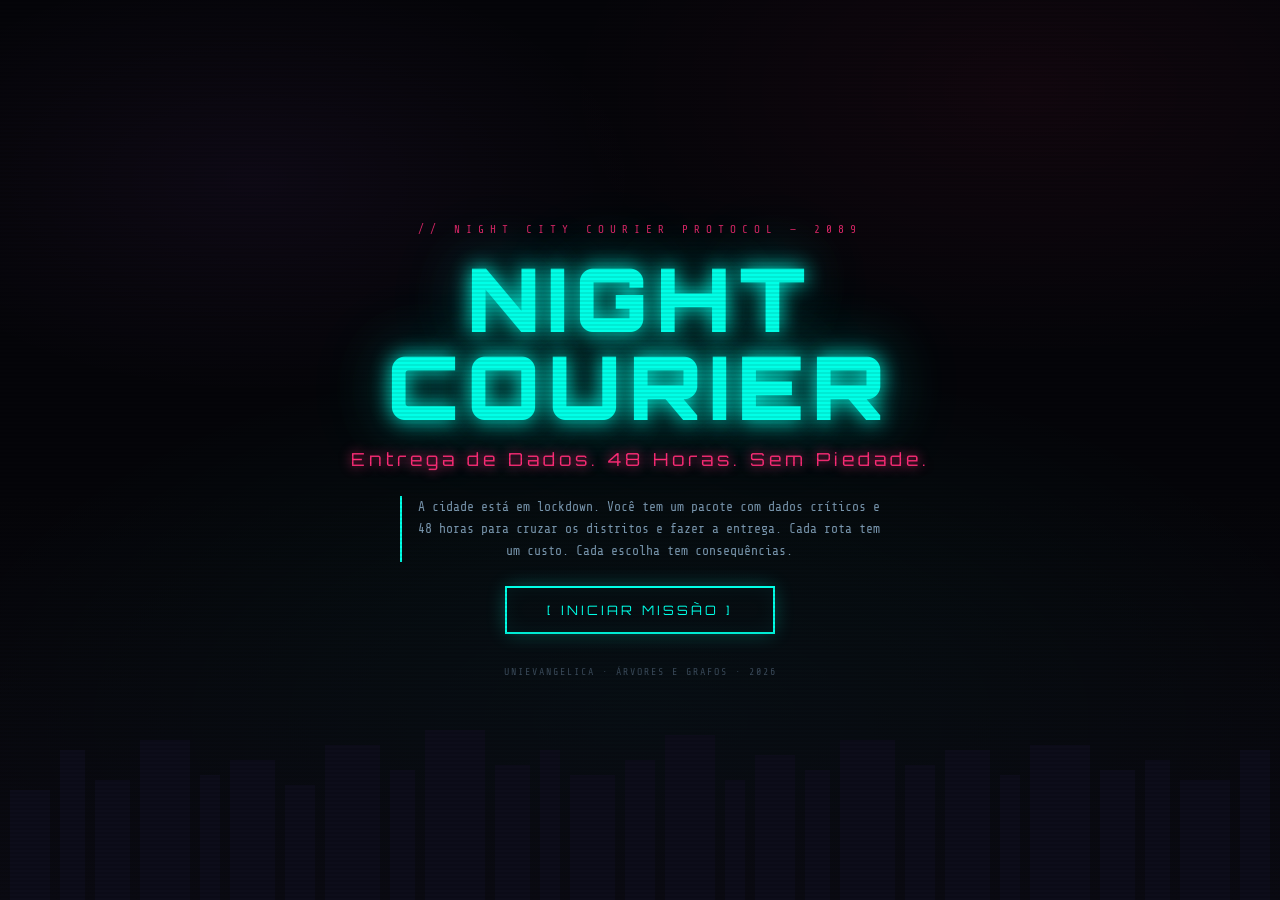
<file: index.html>
<!DOCTYPE html>
<html lang="pt-BR">

<head>
  <meta charset="UTF-8" />
  <meta name="viewport" content="width=device-width, initial-scale=1.0" />
  <title>NIGHT_COURIER — Árvores e Grafos</title>
  <meta name="description"
    content="Jogo cyberpunk educacional demonstrando algoritmos de grafos (Dijkstra) e árvores de decisão. Projeto UniEVANGÉLICA." />
  <link rel="stylesheet" href="style.css" />
</head>

<body>

  <!-- ══════════════════════════════════════════════════════
     SCREEN 1 — TITLE
══════════════════════════════════════════════════════ -->
  <section id="screen-title" class="screen">
    <div class="title-bg"></div>
    <div class="city-silhouette"></div>
    <div class="title-content">
      <p class="title-eyebrow">// Night City Courier Protocol — 2089</p>
      <h1 class="title-logo">NIGHT<br>COURIER</h1>
      <p class="title-sub">Entrega de Dados. 48 Horas. Sem Piedade.</p>
      <p class="title-lore">
        A cidade está em lockdown. Você tem um pacote com dados críticos
        e 48 horas para cruzar os distritos e fazer a entrega. Cada rota tem um custo.
        Cada escolha tem consequências.
      </p>
      <button id="btn-start" class="btn-primary">[ INICIAR MISSÃO ]</button>
      <p class="title-meta">UNIEVANGELICA · ÁRVORES E GRAFOS · 2026</p>
    </div>
  </section>

  <!-- ══════════════════════════════════════════════════════
     SCREEN 2 — BRIEFING
══════════════════════════════════════════════════════ -->
  <section id="screen-briefing" class="screen">
    <div class="title-bg"></div>
    <div class="briefing-terminal">
      <div class="terminal-bar">
        <div class="terminal-dots"><span></span><span></span><span></span></div>
        <div class="terminal-title">NIGHT_COURIER.EXE // BRIEFING DA MISSÃO</div>
      </div>
      <div class="terminal-body">
        <div class="terminal-line">
          <span class="prompt">COURIER_ID</span>
          <span class="val">NC-7734 // VOCÊ</span>
        </div>
        <div class="terminal-line">
          <span class="prompt">STATUS</span>
          <span class="val">ATIVO // FORA DO GRID</span>
        </div>
        <div class="terminal-line">
          <span class="prompt">ORIGEM</span>
          <span class="val">NEXUS CORE</span>
        </div>
        <div class="terminal-line">
          <span class="prompt">DESTINO</span>
          <span class="val">BLACKOUT ZONE</span>
        </div>
        <div class="terminal-line">
          <span class="prompt">PRAZO</span>
          <span class="val">48 HORAS // DECRESCENTE</span>
        </div>
        <div class="terminal-line">
          <span class="prompt">CRÉDITOS</span>
          <span class="val">₵2,000 // SALDO INICIAL</span>
        </div>
        <div class="terminal-line">
          <span class="prompt">CARGA</span>
          <span class="val">IMPLANTE NEURAL — DADOS CRÍTICOS</span>
        </div>
        <div class="terminal-line">
          <span class="prompt">ALERTA</span>
          <span class="val" style="color:#ff2d78">LOCKDOWN ATIVO — PATRULHAS CORP EM TODOS OS DISTRITOS</span>
        </div>
        <div class="briefing-message">
          Você navega o mapa clicando em distritos adjacentes ao seu. Cada distrito
          contém um evento com árvore de decisão — suas escolhas afetam tempo,
          créditos e saúde. Use o botão <strong style="color:#00ffe7">ROTA ÓTIMA</strong>
          para calcular o menor caminho via algoritmo de Dijkstra.
          Chegue a BLACKOUT ZONE dentro do prazo para completar a entrega.
        </div>
        <div class="briefing-actions">
          <button id="btn-briefing-start" class="btn-primary">[ ACEITAR MISSÃO ]</button>
        </div>
      </div>
    </div>
  </section>

  <!-- ══════════════════════════════════════════════════════
     SCREEN 3 — MAP (main game)
══════════════════════════════════════════════════════ -->
  <section id="screen-map" class="screen">

    <!-- HUD -->
    <div class="hud">
      <div class="hud-block">
        <div class="hud-label">Localização</div>
        <div class="hud-value" id="hud-district">—</div>
      </div>
      <div class="hud-block">
        <div class="hud-label">Destino</div>
        <div class="hud-value" id="hud-target">—</div>
      </div>
      <div class="hud-block">
        <div class="hud-label">Tempo</div>
        <div class="hud-value" id="hud-time">48h</div>
      </div>
      <div class="hud-block">
        <div class="hud-label">Créditos</div>
        <div class="hud-value" id="hud-credits">₵2,000</div>
      </div>
      <div class="hud-health-container">
        <div class="hud-label">Saúde &nbsp;<span id="hud-health-val">100%</span></div>
        <div class="hud-health-track">
          <div id="hud-health-bar" style="width:100%;background:#00ffe7;"></div>
        </div>
      </div>
      <div class="hud-actions">
        <button id="btn-optimal" class="hud-btn">⚡ ROTA ÓTIMA</button>
        <button id="btn-algo" class="hud-btn">[ PAINEL ]</button>
      </div>
    </div>

    <!-- City Map (SVG rendered by map.js) -->
    <div class="map-area">
      <svg id="city-map"></svg>

      <!-- Map legend -->
      <div class="map-legend">
        <div class="legend-row">
          <div class="legend-dot" style="background:#00ffe7;box-shadow:0 0 6px #00ffe7"></div>
          <span>Posição atual</span>
        </div>
        <div class="legend-row">
          <div class="legend-dot" style="border:2px solid #ff2d78;background:transparent"></div>
          <span>Destino</span>
        </div>
        <div class="legend-row">
          <div class="legend-line" style="background:#fff;opacity:.6"></div>
          <span>Rotas acessíveis</span>
        </div>
        <div class="legend-row">
          <div class="legend-line" style="background:#00ffe7"></div>
          <span>Caminho ótimo (Dijkstra)</span>
        </div>
        <div class="legend-row">
          <div class="legend-line" style="background:#441122;opacity:.6"></div>
          <span>Rota bloqueada</span>
        </div>
      </div>

      <!-- Event card panel (slides in from right) -->
      <div id="event-panel">
        <div class="event-header">
          <div class="event-flavor" id="event-flavor">[ EVENTO ]</div>
        </div>
        <div class="event-body">
          <p id="event-text"></p>
          <div id="event-choices"></div>
        </div>
      </div>

      <!-- Optimal path banner -->
      <div id="path-banner"></div>
    </div>

  </section>

  <!-- ══════════════════════════════════════════════════════
     SCREEN — EXPLORATION (populated dynamically by exploration.js)
══════════════════════════════════════════════════════ -->
  <section id="screen-exploration"></section>

  <!-- ══════════════════════════════════════════════════════
     ALGORITHM PANEL (overlay)
══════════════════════════════════════════════════════ -->
  <div id="algo-panel">
    <div class="algo-inner">
      <div class="algo-header">
        <div class="algo-title">// PAINEL DE ALGORITMOS — ESTRUTURAS DE DADOS</div>
        <button id="btn-algo-close">[ FECHAR ]</button>
      </div>
      <div class="algo-intro">
        Este painel mostra as estruturas de dados em ação. O mapa da cidade é um
        <strong>Grafo ponderado não-dirigido</strong>. A navegação entre distritos usa o algoritmo de
        <strong>Dijkstra</strong> para encontrar o menor caminho. Cada evento de distrito é um nó raiz de
        uma <strong>Árvore de Decisão</strong> — suas respostas percorrem a árvore até uma folha (outcome).
      </div>
      <div class="algo-cols">
        <div class="algo-col">
          <div class="algo-col-title">GRAFO — LISTA DE ADJACÊNCIA</div>
          <pre class="algo-code" id="algo-adjacency">// Clique em ROTA ÓTIMA para carregar</pre>
        </div>
        <div class="algo-col">
          <div class="algo-col-title">DIJKSTRA — MENOR CAMINHO</div>
          <pre class="algo-code" id="algo-dijkstra">// Execute ROTA ÓTIMA no mapa</pre>
        </div>
        <div class="algo-col">
          <div class="algo-col-title">ÁRVORE DE DECISÃO — PERCURSO</div>
          <pre class="algo-code" id="algo-tree">// Chegue a um distrito para ver a árvore em ação</pre>
        </div>
      </div>
    </div>
  </div>

  <!-- ══════════════════════════════════════════════════════
     SCREEN 4 — END
══════════════════════════════════════════════════════ -->
  <section id="screen-end" class="screen end-win">
    <div class="title-bg"></div>
    <div class="end-content">
      <h1 id="end-title">ENTREGA COMPLETA</h1>
      <p id="end-subtitle">Os dados chegaram ao destino. Night City respira.</p>
      <div class="end-stats" id="end-stats"></div>
      <div class="end-actions">
        <button id="btn-restart" class="btn-primary">[ NOVA MISSÃO ]</button>
      </div>
    </div>
  </section>

  <!-- ══════════════════════════════════════════════════════
     TOAST
══════════════════════════════════════════════════════ -->
  <div id="toast" class="toast toast-info"></div>

  <script type="module" src="js/main.js"></script>
</body>

</html>
</file>
<file: style.css>
/* ============================================================
   style.css – NIGHT_COURIER Cyberpunk Visual Theme
   Árvores e Grafos – UniEVANGÉLICA
============================================================ */
@import url('https://fonts.googleapis.com/css2?family=Orbitron:wght@400;700;900&family=Share+Tech+Mono&display=swap');

/* ── Reset / Base ─────────────────────────────────────────── */
*,
*::before,
*::after {
  box-sizing: border-box;
  margin: 0;
  padding: 0;
}

:root {
  --cyan: #00ffe7;
  --magenta: #ff2d78;
  --amber: #f5c518;
  --purple: #bf5fff;
  --green: #39ff14;
  --bg: #050509;
  --bg2: #0a0a12;
  --bg3: #10101e;
  --panel: rgba(10, 14, 30, 0.92);
  --border: rgba(0, 255, 231, 0.18);
  --text: #c8d8e8;
}

html,
body {
  height: 100%;
  width: 100%;
  overflow: hidden;
  background: var(--bg);
  color: var(--text);
  font-family: 'Share Tech Mono', monospace;
  font-size: 14px;
}

/* ── Scanlines Overlay ────────────────────────────────────── */
body::after {
  content: '';
  position: fixed;
  inset: 0;
  background: repeating-linear-gradient(0deg,
      transparent,
      transparent 2px,
      rgba(0, 0, 0, 0.08) 2px,
      rgba(0, 0, 0, 0.08) 4px);
  pointer-events: none;
  z-index: 9999;
}

/* ── Screens ─────────────────────────────────────────────── */
.screen {
  display: none;
  position: absolute;
  inset: 0;
  overflow: hidden;
}

.screen.active {
  display: flex;
}

.screen.fade-in {
  animation: fadeIn 0.4s ease both;
}

svg {
  transition: opacity 0.5s ease-in-out;
}

svg.fade-out {
  opacity: 0.2;
}

/* ═══════════════════════════════════════════════════════════
   TITLE SCREEN
═══════════════════════════════════════════════════════════ */
#screen-title {
  flex-direction: column;
  align-items: center;
  justify-content: center;
  background: var(--bg);
}

.title-bg {
  position: absolute;
  inset: 0;
  background:
    radial-gradient(ellipse 80% 60% at 50% 80%, rgba(0, 255, 231, 0.06) 0%, transparent 70%),
    radial-gradient(ellipse 50% 40% at 20% 20%, rgba(191, 95, 255, 0.05) 0%, transparent 60%),
    radial-gradient(ellipse 60% 50% at 80% 10%, rgba(255, 45, 120, 0.05) 0%, transparent 60%);
}

.city-silhouette {
  position: absolute;
  bottom: 0;
  left: 0;
  right: 0;
  height: 45%;
  background: linear-gradient(to top, #0a0a12 0%, transparent 100%);
  overflow: hidden;
}

.city-silhouette::before {
  content: '';
  position: absolute;
  bottom: 0;
  left: 0;
  right: 0;
  height: 180px;
  background: url("data:image/svg+xml,%3Csvg xmlns='http://www.w3.org/2000/svg' viewBox='0 0 1440 180'%3E%3Crect x='20' y='80' width='30' height='100' fill='%230d0d1a'/%3E%3Crect x='60' y='50' width='20' height='130' fill='%230d0d1a'/%3E%3Crect x='90' y='70' width='40' height='110' fill='%230d0d1a'/%3E%3Crect x='140' y='30' width='25' height='150' fill='%230d0d1a'/%3E%3Crect x='175' y='60' width='35' height='120' fill='%230d0d1a'/%3E%3Crect x='220' y='20' width='50' height='160' fill='%230d0d1a'/%3E%3Crect x='280' y='55' width='20' height='125' fill='%230d0d1a'/%3E%3Crect x='310' y='40' width='45' height='140' fill='%230d0d1a'/%3E%3Crect x='365' y='65' width='30' height='115' fill='%230d0d1a'/%3E%3Crect x='405' y='25' width='55' height='155' fill='%230d0d1a'/%3E%3Crect x='470' y='50' width='25' height='130' fill='%230d0d1a'/%3E%3Crect x='505' y='10' width='60' height='170' fill='%230d0d1a'/%3E%3Crect x='575' y='45' width='35' height='135' fill='%230d0d1a'/%3E%3Crect x='620' y='30' width='20' height='150' fill='%230d0d1a'/%3E%3Crect x='650' y='55' width='45' height='125' fill='%230d0d1a'/%3E%3Crect x='705' y='40' width='30' height='140' fill='%230d0d1a'/%3E%3Crect x='745' y='15' width='50' height='165' fill='%230d0d1a'/%3E%3Crect x='805' y='60' width='20' height='120' fill='%230d0d1a'/%3E%3Crect x='835' y='35' width='40' height='145' fill='%230d0d1a'/%3E%3Crect x='885' y='50' width='25' height='130' fill='%230d0d1a'/%3E%3Crect x='920' y='20' width='55' height='160' fill='%230d0d1a'/%3E%3Crect x='985' y='45' width='30' height='135' fill='%230d0d1a'/%3E%3Crect x='1025' y='30' width='45' height='150' fill='%230d0d1a'/%3E%3Crect x='1080' y='55' width='20' height='125' fill='%230d0d1a'/%3E%3Crect x='1110' y='25' width='60' height='155' fill='%230d0d1a'/%3E%3Crect x='1180' y='50' width='35' height='130' fill='%230d0d1a'/%3E%3Crect x='1225' y='40' width='25' height='140' fill='%230d0d1a'/%3E%3Crect x='1260' y='60' width='50' height='120' fill='%230d0d1a'/%3E%3Crect x='1320' y='30' width='30' height='150' fill='%230d0d1a'/%3E%3Crect x='1360' y='50' width='45' height='130' fill='%230d0d1a'/%3E%3Crect x='1415' y='70' width='25' height='110' fill='%230d0d1a'/%3E%3C/svg%3E") bottom/cover no-repeat;
}

.title-content {
  position: relative;
  z-index: 2;
  text-align: center;
  display: flex;
  flex-direction: column;
  align-items: center;
  gap: 18px;
}

.title-eyebrow {
  font-family: 'Share Tech Mono', monospace;
  font-size: 11px;
  letter-spacing: 6px;
  color: var(--magenta);
  text-transform: uppercase;
  opacity: 0.85;
}

.title-logo {
  font-family: 'Orbitron', sans-serif;
  font-size: clamp(48px, 8vw, 88px);
  font-weight: 900;
  letter-spacing: 8px;
  color: var(--cyan);
  text-shadow:
    0 0 20px var(--cyan),
    0 0 60px rgba(0, 255, 231, 0.4),
    0 0 100px rgba(0, 255, 231, 0.2);
  animation: flicker 6s infinite;
  line-height: 1;
}

.title-sub {
  font-family: 'Orbitron', sans-serif;
  font-size: clamp(12px, 2vw, 18px);
  letter-spacing: 4px;
  color: var(--magenta);
  text-shadow: 0 0 12px var(--magenta);
}

.title-lore {
  max-width: 480px;
  font-size: 13px;
  line-height: 1.7;
  color: #7a98b0;
  text-align: center;
  border-left: 2px solid var(--cyan);
  padding-left: 16px;
  margin: 8px 0;
}

.title-meta {
  font-size: 10px;
  color: #3a4a5a;
  letter-spacing: 2px;
  margin-top: 16px;
}

/* ── Buttons ─────────────────────────────────────────────── */
.btn-primary,
.btn-secondary {
  font-family: 'Orbitron', sans-serif;
  font-size: 13px;
  letter-spacing: 3px;
  text-transform: uppercase;
  padding: 14px 40px;
  border: none;
  cursor: pointer;
  position: relative;
  transition: all 0.2s ease;
}

.btn-primary {
  background: transparent;
  color: var(--cyan);
  outline: 2px solid var(--cyan);
  box-shadow: 0 0 20px rgba(0, 255, 231, 0.3), inset 0 0 20px rgba(0, 255, 231, 0.05);
}

.btn-primary:hover {
  background: rgba(0, 255, 231, 0.1);
  box-shadow: 0 0 40px rgba(0, 255, 231, 0.5), inset 0 0 30px rgba(0, 255, 231, 0.1);
  transform: translateY(-1px);
}

.btn-secondary {
  background: transparent;
  color: var(--magenta);
  outline: 1px solid var(--magenta);
  box-shadow: 0 0 12px rgba(255, 45, 120, 0.2);
  font-size: 11px;
  padding: 10px 24px;
}

.btn-secondary:hover {
  background: rgba(255, 45, 120, 0.1);
  box-shadow: 0 0 24px rgba(255, 45, 120, 0.4);
}

/* ═══════════════════════════════════════════════════════════
   BRIEFING SCREEN
═══════════════════════════════════════════════════════════ */
#screen-briefing {
  flex-direction: column;
  align-items: center;
  justify-content: center;
  background: var(--bg);
}

.briefing-terminal {
  width: min(700px, 90vw);
  background: var(--bg2);
  border: 1px solid var(--border);
  box-shadow: 0 0 40px rgba(0, 255, 231, 0.1), 0 0 80px rgba(0, 0, 0, 0.8);
  padding: 0;
  position: relative;
  overflow: hidden;
}

.terminal-bar {
  background: rgba(0, 255, 231, 0.08);
  border-bottom: 1px solid var(--border);
  padding: 10px 20px;
  display: flex;
  align-items: center;
  gap: 10px;
}

.terminal-dots {
  display: flex;
  gap: 6px;
}

.terminal-dots span {
  width: 10px;
  height: 10px;
  border-radius: 50%;
}

.terminal-dots span:nth-child(1) {
  background: #ff2d78;
}

.terminal-dots span:nth-child(2) {
  background: #f5c518;
}

.terminal-dots span:nth-child(3) {
  background: #39ff14;
}

.terminal-title {
  font-size: 11px;
  letter-spacing: 3px;
  color: var(--cyan);
  opacity: 0.7;
  flex: 1;
  text-align: center;
}

.terminal-body {
  padding: 28px 32px;
  display: flex;
  flex-direction: column;
  gap: 18px;
}

.terminal-line {
  display: flex;
  gap: 12px;
  line-height: 1.6;
}

.terminal-line .prompt {
  color: var(--cyan);
  min-width: 100px;
}

.terminal-line .val {
  color: var(--amber);
}

.terminal-line .note {
  color: #556677;
  font-size: 12px;
  margin-top: 2px;
}

.briefing-message {
  border-top: 1px solid var(--border);
  padding-top: 16px;
  color: #7a98b0;
  font-size: 12px;
  line-height: 1.8;
  font-style: italic;
}

.briefing-actions {
  display: flex;
  justify-content: flex-end;
  padding-top: 8px;
}

/* ═══════════════════════════════════════════════════════════
   MAP SCREEN
═══════════════════════════════════════════════════════════ */
#screen-map {
  flex-direction: column;
  background: var(--bg);
}

/* HUD bar */
.hud {
  display: flex;
  align-items: center;
  gap: 0;
  background: rgba(5, 5, 12, 0.95);
  border-bottom: 1px solid var(--border);
  padding: 0;
  flex-shrink: 0;
  height: 56px;
  overflow: hidden;
}

.hud-block {
  display: flex;
  flex-direction: column;
  justify-content: center;
  padding: 8px 20px;
  border-right: 1px solid var(--border);
  min-width: 120px;
}

.hud-block:last-of-type {
  border-right: none;
}

.hud-label {
  font-size: 9px;
  letter-spacing: 3px;
  color: #446677;
  text-transform: uppercase;
}

.hud-value {
  font-size: 13px;
  color: var(--cyan);
  font-family: 'Orbitron', monospace;
  font-weight: 700;
}

.hud-value.danger {
  color: var(--magenta);
}

.hud-health-container {
  padding: 8px 20px;
  min-width: 150px;
  border-right: 1px solid var(--border);
}

.hud-health-track {
  width: 100%;
  height: 4px;
  background: #1a2a3a;
  border-radius: 2px;
  margin-top: 6px;
  overflow: hidden;
}

#hud-health-bar {
  height: 100%;
  border-radius: 2px;
  transition: width 0.5s ease, background 0.5s ease;
  box-shadow: 0 0 8px currentColor;
}

.hud-actions {
  display: flex;
  gap: 10px;
  padding: 0 20px;
  margin-left: auto;
}

.hud-btn {
  font-family: 'Share Tech Mono', monospace;
  font-size: 10px;
  letter-spacing: 2px;
  padding: 8px 14px;
  border: 1px solid;
  background: transparent;
  cursor: pointer;
  transition: all 0.2s;
  text-transform: uppercase;
}

#btn-optimal {
  color: var(--cyan);
  border-color: var(--cyan);
  box-shadow: 0 0 8px rgba(0, 255, 231, 0.2);
}

#btn-optimal:hover {
  background: rgba(0, 255, 231, 0.1);
  box-shadow: 0 0 20px rgba(0, 255, 231, 0.4);
}

#btn-algo {
  color: var(--amber);
  border-color: var(--amber);
  box-shadow: 0 0 8px rgba(245, 197, 24, 0.15);
}

#btn-algo:hover {
  background: rgba(245, 197, 24, 0.08);
  box-shadow: 0 0 20px rgba(245, 197, 24, 0.3);
}

/* Map area */
.map-area {
  flex: 1;
  position: relative;
  overflow: hidden;
  display: flex;
}

#city-map {
  flex: 1;
  display: block;
}

/* Legend */
.map-legend {
  position: absolute;
  bottom: 16px;
  left: 16px;
  background: rgba(5, 5, 12, 0.88);
  border: 1px solid var(--border);
  padding: 12px 16px;
  font-size: 10px;
  line-height: 2;
  color: #556677;
}

.legend-row {
  display: flex;
  align-items: center;
  gap: 8px;
}

.legend-dot {
  width: 10px;
  height: 10px;
  border-radius: 50%;
}

.legend-line {
  width: 20px;
  height: 2px;
}

/* Event Panel */
#event-panel {
  display: none;
  position: absolute;
  right: 0;
  top: 0;
  bottom: 0;
  width: min(420px, 40vw);
  background: rgba(5, 5, 16, 0.97);
  border-left: 1px solid var(--border);
  flex-direction: column;
  padding: 0;
  box-shadow: -10px 0 40px rgba(0, 0, 0, 0.6);
  z-index: 100;
}

.event-header {
  background: rgba(0, 255, 231, 0.05);
  border-bottom: 1px solid var(--border);
  padding: 14px 20px;
}

.event-flavor {
  font-size: 9px;
  letter-spacing: 4px;
  color: var(--magenta);
  text-transform: uppercase;
}

.event-body {
  flex: 1;
  padding: 24px 20px;
  overflow-y: auto;
  display: flex;
  flex-direction: column;
  gap: 20px;
}

#event-text {
  font-size: 13px;
  line-height: 1.8;
  color: var(--text);
  border-left: 2px solid var(--cyan);
  padding-left: 14px;
}

#event-choices {
  display: flex;
  flex-direction: column;
  gap: 10px;
}

.choice-btn {
  background: transparent;
  border: 1px solid rgba(0, 255, 231, 0.25);
  color: var(--text);
  font-family: 'Share Tech Mono', monospace;
  font-size: 12px;
  padding: 12px 16px;
  text-align: left;
  cursor: pointer;
  display: flex;
  align-items: flex-start;
  gap: 12px;
  transition: all 0.2s ease;
  line-height: 1.5;
}

.choice-btn:hover {
  border-color: var(--cyan);
  background: rgba(0, 255, 231, 0.06);
  color: #fff;
  box-shadow: 0 0 12px rgba(0, 255, 231, 0.15);
  transform: translateX(4px);
}

.choice-num {
  color: var(--cyan);
  font-family: 'Orbitron', monospace;
  font-weight: 700;
  font-size: 13px;
  min-width: 18px;
  flex-shrink: 0;
}

.choice-continue {
  border-color: rgba(245, 197, 24, 0.3);
  color: var(--amber);
  justify-content: center;
  font-family: 'Orbitron', monospace;
  letter-spacing: 3px;
}

.choice-continue:hover {
  border-color: var(--amber);
  background: rgba(245, 197, 24, 0.08);
  box-shadow: 0 0 12px rgba(245, 197, 24, 0.2);
  transform: none;
}

/* Path banner */
#path-banner {
  position: absolute;
  bottom: 16px;
  left: 50%;
  transform: translateX(-50%) translateY(80px);
  background: rgba(0, 255, 231, 0.1);
  border: 1px solid var(--cyan);
  color: var(--cyan);
  font-size: 11px;
  letter-spacing: 1px;
  padding: 10px 20px;
  white-space: nowrap;
  box-shadow: 0 0 20px rgba(0, 255, 231, 0.3);
  transition: transform 0.4s cubic-bezier(0.23, 1, 0.32, 1);
  z-index: 50;
  max-width: 90vw;
  overflow: hidden;
  text-overflow: ellipsis;
}

#path-banner.show {
  transform: translateX(-50%) translateY(0);
}

/* ═══════════════════════════════════════════════════════════
   ALGORITHM PANEL
═══════════════════════════════════════════════════════════ */
#algo-panel {
  display: none;
  position: fixed;
  inset: 0;
  background: rgba(0, 0, 0, 0.85);
  z-index: 500;
  flex-direction: column;
  align-items: center;
  justify-content: center;
  padding: 20px;
}

#algo-panel.visible {
  display: flex;
}

.algo-inner {
  width: min(960px, 96vw);
  max-height: 90vh;
  background: var(--bg2);
  border: 1px solid var(--border);
  box-shadow: 0 0 60px rgba(0, 255, 231, 0.15);
  display: flex;
  flex-direction: column;
  overflow: hidden;
}

.algo-header {
  display: flex;
  align-items: center;
  padding: 14px 24px;
  border-bottom: 1px solid var(--border);
  background: rgba(0, 255, 231, 0.04);
}

.algo-title {
  font-family: 'Orbitron', monospace;
  font-size: 13px;
  letter-spacing: 4px;
  color: var(--cyan);
  flex: 1;
}

#btn-algo-close {
  background: transparent;
  border: 1px solid rgba(255, 45, 120, 0.4);
  color: var(--magenta);
  font-family: 'Share Tech Mono', monospace;
  font-size: 11px;
  padding: 6px 14px;
  cursor: pointer;
  letter-spacing: 2px;
}

#btn-algo-close:hover {
  background: rgba(255, 45, 120, 0.1);
}

.algo-intro {
  padding: 12px 24px;
  font-size: 11px;
  color: #556677;
  line-height: 1.6;
  border-bottom: 1px solid rgba(0, 255, 231, 0.05);
  background: rgba(0, 0, 0, 0.3);
}

.algo-cols {
  display: grid;
  grid-template-columns: 1fr 1fr 1fr;
  gap: 0;
  flex: 1;
  overflow: hidden;
}

.algo-col {
  display: flex;
  flex-direction: column;
  border-right: 1px solid var(--border);
  overflow: hidden;
}

.algo-col:last-child {
  border-right: none;
}

.algo-col-title {
  font-family: 'Orbitron', monospace;
  font-size: 10px;
  letter-spacing: 3px;
  padding: 12px 16px 10px;
  border-bottom: 1px solid var(--border);
}

.algo-col:nth-child(1) .algo-col-title {
  color: var(--cyan);
}

.algo-col:nth-child(2) .algo-col-title {
  color: var(--amber);
}

.algo-col:nth-child(3) .algo-col-title {
  color: var(--purple);
}

.algo-code {
  flex: 1;
  overflow-y: auto;
  padding: 14px 16px;
  font-size: 11px;
  line-height: 1.7;
  white-space: pre;
  color: #7a98b0;
  background: var(--bg);
}

.algo-col:nth-child(1) .algo-code {
  color: rgba(0, 255, 231, 0.75);
}

.algo-col:nth-child(2) .algo-code {
  color: rgba(245, 197, 24, 0.75);
}

.algo-col:nth-child(3) .algo-code {
  color: rgba(191, 95, 255, 0.75);
}

/* ═══════════════════════════════════════════════════════════
   END SCREEN
═══════════════════════════════════════════════════════════ */
#screen-end {
  flex-direction: column;
  align-items: center;
  justify-content: center;
  background: var(--bg);
}

#screen-end.end-win {
  --accent: var(--cyan);
}

#screen-end.end-lose {
  --accent: var(--magenta);
}

.end-content {
  text-align: center;
  display: flex;
  flex-direction: column;
  align-items: center;
  gap: 20px;
  max-width: 600px;
}

#end-title {
  font-family: 'Orbitron', monospace;
  font-size: clamp(32px, 5vw, 56px);
  font-weight: 900;
  letter-spacing: 6px;
  color: var(--accent, var(--cyan));
  text-shadow: 0 0 30px var(--accent, var(--cyan)), 0 0 80px rgba(0, 255, 231, 0.3);
  animation: flicker 4s infinite;
}

#end-subtitle {
  font-size: 15px;
  color: #7a98b0;
  max-width: 440px;
  line-height: 1.6;
}

.end-stats {
  width: 100%;
  background: var(--bg2);
  border: 1px solid var(--border);
  padding: 20px 24px;
  display: flex;
  flex-direction: column;
  gap: 8px;
}

.stat-row {
  display: flex;
  justify-content: space-between;
  font-size: 12px;
  padding: 4px 0;
  border-bottom: 1px solid rgba(0, 255, 231, 0.05);
  color: #7a98b0;
}

.stat-row span:last-child {
  color: var(--accent, var(--cyan));
  font-family: 'Orbitron', monospace;
  font-size: 11px;
}

.end-actions {
  display: flex;
  gap: 14px;
}

/* ═══════════════════════════════════════════════════════════
   TOAST
═══════════════════════════════════════════════════════════ */
#toast {
  position: fixed;
  bottom: 24px;
  left: 50%;
  transform: translateX(-50%) translateY(80px);
  background: rgba(10, 10, 24, 0.96);
  border: 1px solid;
  padding: 10px 24px;
  font-size: 12px;
  letter-spacing: 1px;
  z-index: 1000;
  transition: transform 0.3s ease;
  white-space: nowrap;
  pointer-events: none;
}

#toast.show {
  transform: translateX(-50%) translateY(0);
}

#toast.toast-info {
  border-color: rgba(0, 255, 231, 0.4);
  color: var(--cyan);
}

#toast.toast-success {
  border-color: rgba(57, 255, 20, 0.4);
  color: var(--green);
}

#toast.toast-warning {
  border-color: rgba(245, 197, 24, 0.4);
  color: var(--amber);
}

#toast.toast-error {
  border-color: rgba(255, 45, 120, 0.5);
  color: var(--magenta);
}

/* ═══════════════════════════════════════════════════════════
   SVG NODE ANIMATIONS
═══════════════════════════════════════════════════════════ */
.pulse-ring {
  transform-origin: center;
  animation: pulse-ring 2s ease-out infinite;
}

@keyframes pulse-ring {
  0% {
    r: 26;
    opacity: 0.5;
  }

  100% {
    r: 45;
    opacity: 0;
  }
}

.optimal-edge {
  animation: edge-pulse 1.5s ease-in-out infinite;
}

@keyframes edge-pulse {

  0%,
  100% {
    opacity: 1;
  }

  50% {
    opacity: 0.5;
  }
}

.clickable-node {
  transition: r 0.2s ease;
}

.clickable-node:hover {
  filter: brightness(1.3);
}

/* ── Transitions ──────────────────────────────────────────── */
@keyframes fadeIn {
  from {
    opacity: 0;
    transform: translateY(8px);
  }

  to {
    opacity: 1;
    transform: translateY(0);
  }
}

.slide-in {
  animation: slideIn 0.3s cubic-bezier(0.23, 1, 0.32, 1) both;
}

.slide-out {
  animation: slideOut 0.3s ease both;
}

@keyframes slideIn {
  from {
    transform: translateX(100%);
    opacity: 0;
  }

  to {
    transform: translateX(0);
    opacity: 1;
  }
}

@keyframes slideOut {
  from {
    transform: translateX(0);
    opacity: 1;
  }

  to {
    transform: translateX(100%);
    opacity: 0;
  }
}

@keyframes flicker {

  0%,
  89%,
  91%,
  93%,
  100% {
    opacity: 1;
  }

  90%,
  92% {
    opacity: 0.6;
  }
}

/* ═══════════════════════════════════════════════════════════
   EXPLORATION SCREEN
═══════════════════════════════════════════════════════════ */
#screen-exploration {
  display: none;
  position: fixed;
  inset: 0;
  z-index: 200;
  background: #000;
}

#screen-exploration.fade-in {
  animation: fadeIn 0.5s ease both;
}

#screen-exploration.exploration-exit {
  animation: explExit 0.4s ease both;
}

@keyframes explExit {
  from {
    opacity: 1;
    transform: scale(1);
  }

  to {
    opacity: 0;
    transform: scale(1.04);
    filter: blur(4px);
  }
}

.exploration-scene {
  position: relative;
  width: 100%;
  height: 100%;
  overflow: hidden;
}

/* Background image layer (when district has a PNG bg) */
.exploration-bg-image {
  position: absolute;
  inset: 0;
  z-index: 0;
  background-size: 100% auto;
  background-position: center 50%;
  background-repeat: no-repeat;
  image-rendering: pixelated;
  image-rendering: crisp-edges;
}

/* ── District Backgrounds ────────────────────────────────── */
.scene-nexus {
  background:
    linear-gradient(180deg, #020810 0%, #05101a 40%, #0a1828 70%, #081418 100%),
    radial-gradient(ellipse 60% 40% at 50% 30%, rgba(0, 255, 231, 0.06) 0%, transparent 70%);
}

.scene-docks {
  background:
    linear-gradient(180deg, #0a0604 0%, #1a0e06 40%, #0d0a08 70%, #080604 100%),
    radial-gradient(ellipse 50% 35% at 30% 40%, rgba(255, 140, 0, 0.07) 0%, transparent 60%);
}

.scene-ghost {
  background:
    linear-gradient(180deg, #080414 0%, #0d0820 40%, #0a0618 70%, #06040e 100%),
    radial-gradient(ellipse 70% 50% at 50% 50%, rgba(191, 95, 255, 0.06) 0%, transparent 65%);
}

.scene-bazaar {
  background:
    linear-gradient(180deg, #0a0804 0%, #14100a 40%, #0d0a06 70%, #080604 100%),
    radial-gradient(ellipse 50% 40% at 60% 35%, rgba(245, 197, 24, 0.06) 0%, transparent 60%);
}

.scene-slums {
  background:
    linear-gradient(180deg, #0a0408 0%, #180810 40%, #0d060a 70%, #080406 100%),
    radial-gradient(ellipse 60% 45% at 40% 45%, rgba(255, 45, 120, 0.06) 0%, transparent 60%);
}

.scene-bridge {
  background:
    linear-gradient(180deg, #040810 0%, #081420 40%, #060e18 70%, #04080e 100%),
    radial-gradient(ellipse 80% 50% at 50% 20%, rgba(0, 170, 255, 0.08) 0%, transparent 60%);
}

.scene-helix {
  background:
    linear-gradient(180deg, #040804 0%, #081408 40%, #060e06 70%, #040804 100%),
    radial-gradient(ellipse 50% 40% at 50% 35%, rgba(57, 255, 20, 0.05) 0%, transparent 60%);
}

.scene-blackout {
  background:
    linear-gradient(180deg, #040202 0%, #0a0404 40%, #060303 70%, #020101 100%),
    radial-gradient(ellipse 40% 30% at 50% 50%, rgba(255, 68, 68, 0.04) 0%, transparent 50%);
}

/* ── Ground ──────────────────────────────────────────────── */
.exploration-ground {
  position: absolute;
  bottom: 0;
  left: 0;
  right: 0;
  height: 22%;
  background: linear-gradient(180deg, rgba(10, 14, 30, 0) 0%, rgba(10, 14, 30, 0.95) 30%, #08080e 100%);
  z-index: 2;
}

.exploration-ground-line {
  position: absolute;
  bottom: 22%;
  left: 0;
  right: 0;
  height: 1px;
  background: linear-gradient(90deg, transparent 0%, rgba(0, 255, 231, 0.15) 20%, rgba(0, 255, 231, 0.25) 50%, rgba(0, 255, 231, 0.15) 80%, transparent 100%);
  z-index: 3;
  box-shadow: 0 0 8px rgba(0, 255, 231, 0.2), 0 0 20px rgba(0, 255, 231, 0.1);
}

.exploration-ground-reflection {
  position: absolute;
  bottom: 0;
  left: 0;
  right: 0;
  height: 22%;
  background: repeating-linear-gradient(90deg,
      transparent 0px,
      transparent 60px,
      rgba(0, 255, 231, 0.02) 60px,
      rgba(0, 255, 231, 0.02) 62px);
  z-index: 3;
  pointer-events: none;
}

/* ── Ambient Glow ────────────────────────────────────────── */
.exploration-ambient {
  position: absolute;
  inset: 0;
  z-index: 1;
  pointer-events: none;
}

.ambient-glow {
  position: absolute;
  border-radius: 50%;
  filter: blur(80px);
  opacity: 0.06;
}

.ambient-glow-1 {
  width: 400px;
  height: 400px;
  top: 10%;
  left: 10%;
  animation: ambientPulse 8s ease-in-out infinite;
}

.ambient-glow-2 {
  width: 300px;
  height: 300px;
  top: 30%;
  right: 15%;
  animation: ambientPulse 6s ease-in-out infinite reverse;
}

@keyframes ambientPulse {

  0%,
  100% {
    opacity: 0.04;
    transform: scale(1);
  }

  50% {
    opacity: 0.08;
    transform: scale(1.2);
  }
}

/* ── Background Objects ──────────────────────────────────── */
.exploration-bg-objects {
  position: absolute;
  inset: 0;
  bottom: 22%;
  z-index: 2;
  pointer-events: none;
}

.bg-building {
  position: absolute;
  bottom: 0;
  border-radius: 1px 1px 0 0;
}

.bg-window {
  position: absolute;
  width: 4px;
  height: 4px;
  animation: windowFlicker 6s ease-in-out infinite;
}

@keyframes windowFlicker {

  0%,
  85%,
  90%,
  100% {
    opacity: var(--o, 0.3);
  }

  87% {
    opacity: 0.05;
  }
}

.bg-sign {
  position: absolute;
  bottom: 55%;
  font-family: 'Orbitron', monospace;
  font-size: 11px;
  letter-spacing: 4px;
  padding: 5px 12px;
  border: 1px solid;
  opacity: 0.6;
  animation: signGlow 4s ease-in-out infinite;
}

@keyframes signGlow {

  0%,
  100% {
    opacity: 0.5;
  }

  50% {
    opacity: 0.8;
  }
}

.bg-stall {
  position: absolute;
  bottom: 0;
  width: 8%;
  height: 35%;
  border: 1px solid;
  border-bottom: none;
  background: rgba(10, 10, 20, 0.4);
  border-radius: 2px 2px 0 0;
}

.bg-crane {
  position: absolute;
  bottom: 0;
  width: 3px;
  height: 70%;
  background: rgba(255, 140, 0, 0.15);
}

.bg-crane::before {
  content: '';
  position: absolute;
  top: 0;
  left: 0;
  width: 80px;
  height: 3px;
  background: rgba(255, 140, 0, 0.12);
}

/* ── Rain ────────────────────────────────────────────────── */
.exploration-rain {
  position: absolute;
  inset: 0;
  z-index: 10;
  pointer-events: none;
  overflow: hidden;
}

.rain-drop {
  position: absolute;
  top: -10%;
  width: 1px;
  height: 18px;
  background: linear-gradient(180deg, transparent 0%, rgba(0, 255, 231, 0.3) 100%);
  animation: rainFall 0.6s linear infinite;
}

@keyframes rainFall {
  0% {
    transform: translateY(-20px);
  }

  100% {
    transform: translateY(110vh);
  }
}

/* ── Player Character ── Image Sprite ────────────────────── */
.exploration-player {
  position: absolute;
  bottom: 24%;
  z-index: 20;
  transform-origin: bottom center;
  transition: none;
}


.exploration-player.player-adjust-ghost {
  bottom: 31%;
}

.exploration-player.player-adjust-slums {
  bottom: 25%;
}

.player-glow {
  position: absolute;
  bottom: -8px;
  left: 50%;
  transform: translateX(-50%);
  width: 60px;
  height: 60px;
  background: radial-gradient(circle, rgba(0, 255, 231, 0.12) 0%, transparent 70%);
  border-radius: 50%;
  animation: playerGlow 2s ease-in-out infinite;
}

@keyframes playerGlow {

  0%,
  100% {
    opacity: 0.5;
  }

  50% {
    opacity: 1;
  }
}

.player-sprite-img {
  display: block;
  height: 140px;
  width: auto;
  image-rendering: pixelated;
  image-rendering: crisp-edges;
  pointer-events: none;
  user-select: none;
  filter: drop-shadow(0 0 3px rgba(0, 255, 231, 0.3));
}

/* Idle breathing */
.exploration-player:not(.walking) .player-sprite-img {
  animation: playerIdle 3s ease-in-out infinite;
}

@keyframes playerIdle {

  0%,
  100% {
    transform: translateY(0);
  }

  50% {
    transform: translateY(-2px);
  }
}

.player-shadow {
  width: 40px;
  height: 6px;
  background: radial-gradient(ellipse, rgba(0, 0, 0, 0.4) 0%, transparent 70%);
  margin: 0 auto;
}

/* ══ NPC ── Pixel-Art Sprite ─────────────────────────────── */
.exploration-npc {
  position: absolute;
  bottom: 22%;
  z-index: 15;
  display: flex;
  flex-direction: column;
  align-items: center;
  transform: translateX(-50%);
}

.npc-glow {
  position: absolute;
  bottom: -10px;
  width: 70px;
  height: 70px;
  border-radius: 50%;
  filter: blur(25px);
  opacity: 0.12;
  animation: npcGlow 3s ease-in-out infinite;
}

@keyframes npcGlow {

  0%,
  100% {
    opacity: 0.08;
    transform: scale(1);
  }

  50% {
    opacity: 0.18;
    transform: scale(1.15);
  }
}

/* NPC Sprite — Image-Based */
.npc-sprite-img {
  display: block;
  height: 140px;
  width: auto;
  image-rendering: pixelated;
  image-rendering: crisp-edges;
  pointer-events: none;
  user-select: none;
  animation: npcFloat 4s ease-in-out infinite;
}

@keyframes npcFloat {

  0%,
  100% {
    transform: translateY(0);
  }

  50% {
    transform: translateY(-3px);
  }
}

/* NPC Head */
.npc-s-head {
  position: relative;
  width: 18px;
  height: 18px;
}

.npc-s-hair {
  position: absolute;
  top: 0;
  left: -1px;
  width: 20px;
  height: 9px;
  border-radius: 5px 5px 0 0;
  opacity: 0.8;
}

.npc-s-face {
  position: absolute;
  bottom: 0;
  left: 2px;
  width: 14px;
  height: 10px;
  background: #b8896a;
  border-radius: 0 0 3px 3px;
}

.npc-s-visor {
  position: absolute;
  top: 7px;
  left: 0;
  width: 18px;
  height: 4px;
  opacity: 0.8;
  box-shadow: 0 0 5px currentColor;
  clip-path: polygon(5% 0%, 95% 0%, 100% 100%, 0% 100%);
}

/* NPC Neck */
.npc-s-neck {
  width: 6px;
  height: 3px;
  background: #b8896a;
  margin-top: -1px;
}

/* NPC Torso */
.npc-s-torso {
  position: relative;
  width: 22px;
  height: 22px;
  margin-top: -1px;
}

.npc-s-collar {
  position: absolute;
  top: 0;
  left: 2px;
  width: 18px;
  height: 4px;
  background: #2a2a3e;
  border-top: 1px solid;
}

.npc-s-chest {
  position: absolute;
  top: 3px;
  left: 1px;
  width: 20px;
  height: 16px;
  background: linear-gradient(180deg, #2a2a3e 0%, #1e1e35 100%);
  border: 1px solid rgba(255, 255, 255, 0.08);
}

.npc-s-arm {
  position: absolute;
  top: 3px;
  width: 6px;
  height: 18px;
  background: #2a2a3e;
  border: 1px solid rgba(255, 255, 255, 0.06);
}

.npc-s-arm-l {
  left: -5px;
  border-radius: 2px 0 2px 2px;
}

.npc-s-arm-r {
  right: -5px;
  border-radius: 0 2px 2px 2px;
}

.npc-s-belt {
  position: absolute;
  bottom: 1px;
  left: 1px;
  width: 20px;
  height: 3px;
  opacity: 0.6;
}

/* NPC Legs */
.npc-s-legs {
  display: flex;
  gap: 2px;
  margin-top: -1px;
}

.npc-s-leg {
  width: 8px;
  height: 16px;
  background: linear-gradient(180deg, #222238 0%, #1a1a30 100%);
  border: 1px solid rgba(255, 255, 255, 0.05);
}

/* NPC Boots */
.npc-s-boots {
  display: flex;
  gap: 2px;
  margin-top: -1px;
}

.npc-s-boot {
  width: 9px;
  height: 5px;
  background: #1a1a28;
  border: 1px solid;
  border-radius: 0 0 2px 2px;
  opacity: 0.8;
}

.npc-name {
  font-family: 'Orbitron', monospace;
  font-size: 8px;
  letter-spacing: 3px;
  margin-top: 8px;
  opacity: 0.7;
  white-space: nowrap;
}

.npc-interact-prompt {
  font-family: 'Share Tech Mono', monospace;
  font-size: 10px;
  letter-spacing: 2px;
  padding: 5px 12px;
  border: 1px solid;
  background: rgba(5, 5, 12, 0.9);
  margin-top: 6px;
  opacity: 0;
  transform: translateY(5px);
  transition: all 0.3s ease;
  white-space: nowrap;
  animation: none;
}

.npc-interact-prompt.visible {
  opacity: 1;
  transform: translateY(0);
  animation: promptPulse 1.5s ease-in-out infinite;
}

@keyframes promptPulse {

  0%,
  100% {
    box-shadow: 0 0 8px rgba(0, 255, 231, 0.2);
  }

  50% {
    box-shadow: 0 0 16px rgba(0, 255, 231, 0.4);
  }
}

.npc-activated .npc-sprite {
  animation: npcActivate 0.3s ease both;
}

@keyframes npcActivate {
  0% {
    transform: scale(1);
    filter: brightness(1);
  }

  50% {
    transform: scale(1.15);
    filter: brightness(2);
  }

  100% {
    transform: scale(1);
    filter: brightness(1.5);
  }
}

/* ── Exploration HUD ─────────────────────────────────────── */
.exploration-hud {
  position: absolute;
  top: 20px;
  left: 24px;
  z-index: 30;
  display: flex;
  flex-direction: column;
  gap: 4px;
}

.expl-hud-location {
  display: flex;
  align-items: center;
  gap: 8px;
}

.expl-hud-icon {
  font-size: 10px;
  animation: hudIconPulse 2s ease-in-out infinite;
}

@keyframes hudIconPulse {

  0%,
  100% {
    opacity: 0.6;
  }

  50% {
    opacity: 1;
  }
}

.expl-hud-title {
  font-family: 'Orbitron', monospace;
  font-size: 16px;
  font-weight: 700;
  letter-spacing: 6px;
  text-shadow: 0 0 12px currentColor;
}

.expl-hud-subtitle {
  font-size: 10px;
  color: #556677;
  letter-spacing: 2px;
  margin-left: 18px;
}

/* ── Controls Hint ───────────────────────────────────────── */
.exploration-controls {
  position: absolute;
  bottom: 6%;
  left: 50%;
  transform: translateX(-50%);
  z-index: 30;
  font-size: 10px;
  color: #3a4a5a;
  letter-spacing: 1px;
  white-space: nowrap;
}

.ctrl-key {
  display: inline-block;
  padding: 2px 6px;
  border: 1px solid #2a3a4a;
  border-radius: 2px;
  background: rgba(10, 14, 30, 0.5);
  color: #556677;
  font-family: 'Share Tech Mono', monospace;
  font-size: 9px;
}

/* ── Scrollbar ────────────────────────────────────────────── */
::-webkit-scrollbar {
  width: 4px;
}

::-webkit-scrollbar-track {
  background: var(--bg);
}

::-webkit-scrollbar-thumb {
  background: rgba(0, 255, 231, 0.3);
  border-radius: 2px;
}
</file>
<file: game/style.css>
/* ============================================================
   style.css – NIGHT_COURIER Cyberpunk Visual Theme
   Árvores e Grafos – UniEVANGÉLICA
============================================================ */
@import url('https://fonts.googleapis.com/css2?family=Orbitron:wght@400;700;900&family=Share+Tech+Mono&display=swap');

/* ── Reset / Base ─────────────────────────────────────────── */
*, *::before, *::after { box-sizing: border-box; margin: 0; padding: 0; }

:root {
  --cyan:    #00ffe7;
  --magenta: #ff2d78;
  --amber:   #f5c518;
  --purple:  #bf5fff;
  --green:   #39ff14;
  --bg:      #050509;
  --bg2:     #0a0a12;
  --bg3:     #10101e;
  --panel:   rgba(10, 14, 30, 0.92);
  --border:  rgba(0, 255, 231, 0.18);
  --text:    #c8d8e8;
}

html, body {
  height: 100%;
  width: 100%;
  overflow: hidden;
  background: var(--bg);
  color: var(--text);
  font-family: 'Share Tech Mono', monospace;
  font-size: 14px;
}

/* ── Scanlines Overlay ────────────────────────────────────── */
body::after {
  content: '';
  position: fixed;
  inset: 0;
  background: repeating-linear-gradient(
    0deg,
    transparent,
    transparent 2px,
    rgba(0, 0, 0, 0.08) 2px,
    rgba(0, 0, 0, 0.08) 4px
  );
  pointer-events: none;
  z-index: 9999;
}

/* ── Screens ─────────────────────────────────────────────── */
.screen {
  display: none;
  position: absolute;
  inset: 0;
  overflow: hidden;
}
.screen.active { display: flex; }
.screen.fade-in { animation: fadeIn 0.4s ease both; }

/* ═══════════════════════════════════════════════════════════
   TITLE SCREEN
═══════════════════════════════════════════════════════════ */
#screen-title {
  flex-direction: column;
  align-items: center;
  justify-content: center;
  background: var(--bg);
}

.title-bg {
  position: absolute;
  inset: 0;
  background:
    radial-gradient(ellipse 80% 60% at 50% 80%, rgba(0,255,231,0.06) 0%, transparent 70%),
    radial-gradient(ellipse 50% 40% at 20% 20%, rgba(191,95,255,0.05) 0%, transparent 60%),
    radial-gradient(ellipse 60% 50% at 80% 10%, rgba(255,45,120,0.05) 0%, transparent 60%);
}

.city-silhouette {
  position: absolute;
  bottom: 0;
  left: 0;
  right: 0;
  height: 45%;
  background: linear-gradient(to top, #0a0a12 0%, transparent 100%);
  overflow: hidden;
}
.city-silhouette::before {
  content: '';
  position: absolute;
  bottom: 0;
  left: 0;
  right: 0;
  height: 180px;
  background: url("data:image/svg+xml,%3Csvg xmlns='http://www.w3.org/2000/svg' viewBox='0 0 1440 180'%3E%3Crect x='20' y='80' width='30' height='100' fill='%230d0d1a'/%3E%3Crect x='60' y='50' width='20' height='130' fill='%230d0d1a'/%3E%3Crect x='90' y='70' width='40' height='110' fill='%230d0d1a'/%3E%3Crect x='140' y='30' width='25' height='150' fill='%230d0d1a'/%3E%3Crect x='175' y='60' width='35' height='120' fill='%230d0d1a'/%3E%3Crect x='220' y='20' width='50' height='160' fill='%230d0d1a'/%3E%3Crect x='280' y='55' width='20' height='125' fill='%230d0d1a'/%3E%3Crect x='310' y='40' width='45' height='140' fill='%230d0d1a'/%3E%3Crect x='365' y='65' width='30' height='115' fill='%230d0d1a'/%3E%3Crect x='405' y='25' width='55' height='155' fill='%230d0d1a'/%3E%3Crect x='470' y='50' width='25' height='130' fill='%230d0d1a'/%3E%3Crect x='505' y='10' width='60' height='170' fill='%230d0d1a'/%3E%3Crect x='575' y='45' width='35' height='135' fill='%230d0d1a'/%3E%3Crect x='620' y='30' width='20' height='150' fill='%230d0d1a'/%3E%3Crect x='650' y='55' width='45' height='125' fill='%230d0d1a'/%3E%3Crect x='705' y='40' width='30' height='140' fill='%230d0d1a'/%3E%3Crect x='745' y='15' width='50' height='165' fill='%230d0d1a'/%3E%3Crect x='805' y='60' width='20' height='120' fill='%230d0d1a'/%3E%3Crect x='835' y='35' width='40' height='145' fill='%230d0d1a'/%3E%3Crect x='885' y='50' width='25' height='130' fill='%230d0d1a'/%3E%3Crect x='920' y='20' width='55' height='160' fill='%230d0d1a'/%3E%3Crect x='985' y='45' width='30' height='135' fill='%230d0d1a'/%3E%3Crect x='1025' y='30' width='45' height='150' fill='%230d0d1a'/%3E%3Crect x='1080' y='55' width='20' height='125' fill='%230d0d1a'/%3E%3Crect x='1110' y='25' width='60' height='155' fill='%230d0d1a'/%3E%3Crect x='1180' y='50' width='35' height='130' fill='%230d0d1a'/%3E%3Crect x='1225' y='40' width='25' height='140' fill='%230d0d1a'/%3E%3Crect x='1260' y='60' width='50' height='120' fill='%230d0d1a'/%3E%3Crect x='1320' y='30' width='30' height='150' fill='%230d0d1a'/%3E%3Crect x='1360' y='50' width='45' height='130' fill='%230d0d1a'/%3E%3Crect x='1415' y='70' width='25' height='110' fill='%230d0d1a'/%3E%3C/svg%3E") bottom/cover no-repeat;
}

.title-content {
  position: relative;
  z-index: 2;
  text-align: center;
  display: flex;
  flex-direction: column;
  align-items: center;
  gap: 18px;
}

.title-eyebrow {
  font-family: 'Share Tech Mono', monospace;
  font-size: 11px;
  letter-spacing: 6px;
  color: var(--magenta);
  text-transform: uppercase;
  opacity: 0.85;
}

.title-logo {
  font-family: 'Orbitron', sans-serif;
  font-size: clamp(48px, 8vw, 88px);
  font-weight: 900;
  letter-spacing: 8px;
  color: var(--cyan);
  text-shadow:
    0 0 20px var(--cyan),
    0 0 60px rgba(0,255,231,0.4),
    0 0 100px rgba(0,255,231,0.2);
  animation: flicker 6s infinite;
  line-height: 1;
}

.title-sub {
  font-family: 'Orbitron', sans-serif;
  font-size: clamp(12px, 2vw, 18px);
  letter-spacing: 4px;
  color: var(--magenta);
  text-shadow: 0 0 12px var(--magenta);
}

.title-lore {
  max-width: 480px;
  font-size: 13px;
  line-height: 1.7;
  color: #7a98b0;
  text-align: center;
  border-left: 2px solid var(--cyan);
  padding-left: 16px;
  margin: 8px 0;
}

.title-meta {
  font-size: 10px;
  color: #3a4a5a;
  letter-spacing: 2px;
  margin-top: 16px;
}

/* ── Buttons ─────────────────────────────────────────────── */
.btn-primary, .btn-secondary {
  font-family: 'Orbitron', sans-serif;
  font-size: 13px;
  letter-spacing: 3px;
  text-transform: uppercase;
  padding: 14px 40px;
  border: none;
  cursor: pointer;
  position: relative;
  transition: all 0.2s ease;
}

.btn-primary {
  background: transparent;
  color: var(--cyan);
  outline: 2px solid var(--cyan);
  box-shadow: 0 0 20px rgba(0,255,231,0.3), inset 0 0 20px rgba(0,255,231,0.05);
}
.btn-primary:hover {
  background: rgba(0,255,231,0.1);
  box-shadow: 0 0 40px rgba(0,255,231,0.5), inset 0 0 30px rgba(0,255,231,0.1);
  transform: translateY(-1px);
}

.btn-secondary {
  background: transparent;
  color: var(--magenta);
  outline: 1px solid var(--magenta);
  box-shadow: 0 0 12px rgba(255,45,120,0.2);
  font-size: 11px;
  padding: 10px 24px;
}
.btn-secondary:hover {
  background: rgba(255,45,120,0.1);
  box-shadow: 0 0 24px rgba(255,45,120,0.4);
}

/* ═══════════════════════════════════════════════════════════
   BRIEFING SCREEN
═══════════════════════════════════════════════════════════ */
#screen-briefing {
  flex-direction: column;
  align-items: center;
  justify-content: center;
  background: var(--bg);
}

.briefing-terminal {
  width: min(700px, 90vw);
  background: var(--bg2);
  border: 1px solid var(--border);
  box-shadow: 0 0 40px rgba(0,255,231,0.1), 0 0 80px rgba(0,0,0,0.8);
  padding: 0;
  position: relative;
  overflow: hidden;
}

.terminal-bar {
  background: rgba(0,255,231,0.08);
  border-bottom: 1px solid var(--border);
  padding: 10px 20px;
  display: flex;
  align-items: center;
  gap: 10px;
}
.terminal-dots { display: flex; gap: 6px; }
.terminal-dots span {
  width: 10px; height: 10px; border-radius: 50%;
}
.terminal-dots span:nth-child(1) { background: #ff2d78; }
.terminal-dots span:nth-child(2) { background: #f5c518; }
.terminal-dots span:nth-child(3) { background: #39ff14; }
.terminal-title {
  font-size: 11px;
  letter-spacing: 3px;
  color: var(--cyan);
  opacity: 0.7;
  flex: 1;
  text-align: center;
}

.terminal-body {
  padding: 28px 32px;
  display: flex;
  flex-direction: column;
  gap: 18px;
}

.terminal-line {
  display: flex;
  gap: 12px;
  line-height: 1.6;
}
.terminal-line .prompt { color: var(--cyan); min-width: 100px; }
.terminal-line .val    { color: var(--amber); }
.terminal-line .note   { color: #556677; font-size: 12px; margin-top: 2px; }

.briefing-message {
  border-top: 1px solid var(--border);
  padding-top: 16px;
  color: #7a98b0;
  font-size: 12px;
  line-height: 1.8;
  font-style: italic;
}

.briefing-actions { display: flex; justify-content: flex-end; padding-top: 8px; }

/* ═══════════════════════════════════════════════════════════
   MAP SCREEN
═══════════════════════════════════════════════════════════ */
#screen-map {
  flex-direction: column;
  background: var(--bg);
}

/* HUD bar */
.hud {
  display: flex;
  align-items: center;
  gap: 0;
  background: rgba(5,5,12,0.95);
  border-bottom: 1px solid var(--border);
  padding: 0;
  flex-shrink: 0;
  height: 56px;
  overflow: hidden;
}

.hud-block {
  display: flex;
  flex-direction: column;
  justify-content: center;
  padding: 8px 20px;
  border-right: 1px solid var(--border);
  min-width: 120px;
}
.hud-block:last-of-type { border-right: none; }
.hud-label { font-size: 9px; letter-spacing: 3px; color: #446677; text-transform: uppercase; }
.hud-value { font-size: 13px; color: var(--cyan); font-family: 'Orbitron', monospace; font-weight: 700; }
.hud-value.danger { color: var(--magenta); }

.hud-health-container {
  padding: 8px 20px;
  min-width: 150px;
  border-right: 1px solid var(--border);
}
.hud-health-track {
  width: 100%;
  height: 4px;
  background: #1a2a3a;
  border-radius: 2px;
  margin-top: 6px;
  overflow: hidden;
}
#hud-health-bar {
  height: 100%;
  border-radius: 2px;
  transition: width 0.5s ease, background 0.5s ease;
  box-shadow: 0 0 8px currentColor;
}

.hud-actions {
  display: flex;
  gap: 10px;
  padding: 0 20px;
  margin-left: auto;
}

.hud-btn {
  font-family: 'Share Tech Mono', monospace;
  font-size: 10px;
  letter-spacing: 2px;
  padding: 8px 14px;
  border: 1px solid;
  background: transparent;
  cursor: pointer;
  transition: all 0.2s;
  text-transform: uppercase;
}
#btn-optimal {
  color: var(--cyan);
  border-color: var(--cyan);
  box-shadow: 0 0 8px rgba(0,255,231,0.2);
}
#btn-optimal:hover {
  background: rgba(0,255,231,0.1);
  box-shadow: 0 0 20px rgba(0,255,231,0.4);
}
#btn-algo {
  color: var(--amber);
  border-color: var(--amber);
  box-shadow: 0 0 8px rgba(245,197,24,0.15);
}
#btn-algo:hover {
  background: rgba(245,197,24,0.08);
  box-shadow: 0 0 20px rgba(245,197,24,0.3);
}

/* Map area */
.map-area {
  flex: 1;
  position: relative;
  overflow: hidden;
  display: flex;
}

#city-map {
  flex: 1;
  display: block;
}

/* Legend */
.map-legend {
  position: absolute;
  bottom: 16px;
  left: 16px;
  background: rgba(5,5,12,0.88);
  border: 1px solid var(--border);
  padding: 12px 16px;
  font-size: 10px;
  line-height: 2;
  color: #556677;
}
.legend-row { display: flex; align-items: center; gap: 8px; }
.legend-dot  { width: 10px; height: 10px; border-radius: 50%; }
.legend-line { width: 20px; height: 2px; }

/* Event Panel */
#event-panel {
  display: none;
  position: absolute;
  right: 0;
  top: 0;
  bottom: 0;
  width: min(420px, 40vw);
  background: rgba(5, 5, 16, 0.97);
  border-left: 1px solid var(--border);
  flex-direction: column;
  padding: 0;
  box-shadow: -10px 0 40px rgba(0,0,0,0.6);
  z-index: 100;
}

.event-header {
  background: rgba(0,255,231,0.05);
  border-bottom: 1px solid var(--border);
  padding: 14px 20px;
}
.event-flavor {
  font-size: 9px;
  letter-spacing: 4px;
  color: var(--magenta);
  text-transform: uppercase;
}
.event-body {
  flex: 1;
  padding: 24px 20px;
  overflow-y: auto;
  display: flex;
  flex-direction: column;
  gap: 20px;
}
#event-text {
  font-size: 13px;
  line-height: 1.8;
  color: var(--text);
  border-left: 2px solid var(--cyan);
  padding-left: 14px;
}
#event-choices {
  display: flex;
  flex-direction: column;
  gap: 10px;
}

.choice-btn {
  background: transparent;
  border: 1px solid rgba(0,255,231,0.25);
  color: var(--text);
  font-family: 'Share Tech Mono', monospace;
  font-size: 12px;
  padding: 12px 16px;
  text-align: left;
  cursor: pointer;
  display: flex;
  align-items: flex-start;
  gap: 12px;
  transition: all 0.2s ease;
  line-height: 1.5;
}
.choice-btn:hover {
  border-color: var(--cyan);
  background: rgba(0,255,231,0.06);
  color: #fff;
  box-shadow: 0 0 12px rgba(0,255,231,0.15);
  transform: translateX(4px);
}
.choice-num {
  color: var(--cyan);
  font-family: 'Orbitron', monospace;
  font-weight: 700;
  font-size: 13px;
  min-width: 18px;
  flex-shrink: 0;
}
.choice-continue {
  border-color: rgba(245,197,24,0.3);
  color: var(--amber);
  justify-content: center;
  font-family: 'Orbitron', monospace;
  letter-spacing: 3px;
}
.choice-continue:hover {
  border-color: var(--amber);
  background: rgba(245,197,24,0.08);
  box-shadow: 0 0 12px rgba(245,197,24,0.2);
  transform: none;
}

/* Path banner */
#path-banner {
  position: absolute;
  bottom: 16px;
  left: 50%;
  transform: translateX(-50%) translateY(80px);
  background: rgba(0,255,231,0.1);
  border: 1px solid var(--cyan);
  color: var(--cyan);
  font-size: 11px;
  letter-spacing: 1px;
  padding: 10px 20px;
  white-space: nowrap;
  box-shadow: 0 0 20px rgba(0,255,231,0.3);
  transition: transform 0.4s cubic-bezier(0.23, 1, 0.32, 1);
  z-index: 50;
  max-width: 90vw;
  overflow: hidden;
  text-overflow: ellipsis;
}
#path-banner.show { transform: translateX(-50%) translateY(0); }

/* ═══════════════════════════════════════════════════════════
   ALGORITHM PANEL
═══════════════════════════════════════════════════════════ */
#algo-panel {
  display: none;
  position: fixed;
  inset: 0;
  background: rgba(0,0,0,0.85);
  z-index: 500;
  flex-direction: column;
  align-items: center;
  justify-content: center;
  padding: 20px;
}
#algo-panel.visible { display: flex; }

.algo-inner {
  width: min(960px, 96vw);
  max-height: 90vh;
  background: var(--bg2);
  border: 1px solid var(--border);
  box-shadow: 0 0 60px rgba(0,255,231,0.15);
  display: flex;
  flex-direction: column;
  overflow: hidden;
}

.algo-header {
  display: flex;
  align-items: center;
  padding: 14px 24px;
  border-bottom: 1px solid var(--border);
  background: rgba(0,255,231,0.04);
}
.algo-title {
  font-family: 'Orbitron', monospace;
  font-size: 13px;
  letter-spacing: 4px;
  color: var(--cyan);
  flex: 1;
}
#btn-algo-close {
  background: transparent;
  border: 1px solid rgba(255,45,120,0.4);
  color: var(--magenta);
  font-family: 'Share Tech Mono', monospace;
  font-size: 11px;
  padding: 6px 14px;
  cursor: pointer;
  letter-spacing: 2px;
}
#btn-algo-close:hover { background: rgba(255,45,120,0.1); }

.algo-intro {
  padding: 12px 24px;
  font-size: 11px;
  color: #556677;
  line-height: 1.6;
  border-bottom: 1px solid rgba(0,255,231,0.05);
  background: rgba(0,0,0,0.3);
}

.algo-cols {
  display: grid;
  grid-template-columns: 1fr 1fr 1fr;
  gap: 0;
  flex: 1;
  overflow: hidden;
}

.algo-col {
  display: flex;
  flex-direction: column;
  border-right: 1px solid var(--border);
  overflow: hidden;
}
.algo-col:last-child { border-right: none; }

.algo-col-title {
  font-family: 'Orbitron', monospace;
  font-size: 10px;
  letter-spacing: 3px;
  padding: 12px 16px 10px;
  border-bottom: 1px solid var(--border);
}
.algo-col:nth-child(1) .algo-col-title { color: var(--cyan); }
.algo-col:nth-child(2) .algo-col-title { color: var(--amber); }
.algo-col:nth-child(3) .algo-col-title { color: var(--purple); }

.algo-code {
  flex: 1;
  overflow-y: auto;
  padding: 14px 16px;
  font-size: 11px;
  line-height: 1.7;
  white-space: pre;
  color: #7a98b0;
  background: var(--bg);
}
.algo-col:nth-child(1) .algo-code { color: rgba(0,255,231,0.75); }
.algo-col:nth-child(2) .algo-code { color: rgba(245,197,24,0.75); }
.algo-col:nth-child(3) .algo-code { color: rgba(191,95,255,0.75); }

/* ═══════════════════════════════════════════════════════════
   END SCREEN
═══════════════════════════════════════════════════════════ */
#screen-end {
  flex-direction: column;
  align-items: center;
  justify-content: center;
  background: var(--bg);
}
#screen-end.end-win  { --accent: var(--cyan); }
#screen-end.end-lose { --accent: var(--magenta); }

.end-content {
  text-align: center;
  display: flex;
  flex-direction: column;
  align-items: center;
  gap: 20px;
  max-width: 600px;
}

#end-title {
  font-family: 'Orbitron', monospace;
  font-size: clamp(32px, 5vw, 56px);
  font-weight: 900;
  letter-spacing: 6px;
  color: var(--accent, var(--cyan));
  text-shadow: 0 0 30px var(--accent, var(--cyan)), 0 0 80px rgba(0,255,231,0.3);
  animation: flicker 4s infinite;
}

#end-subtitle {
  font-size: 15px;
  color: #7a98b0;
  max-width: 440px;
  line-height: 1.6;
}

.end-stats {
  width: 100%;
  background: var(--bg2);
  border: 1px solid var(--border);
  padding: 20px 24px;
  display: flex;
  flex-direction: column;
  gap: 8px;
}
.stat-row {
  display: flex;
  justify-content: space-between;
  font-size: 12px;
  padding: 4px 0;
  border-bottom: 1px solid rgba(0,255,231,0.05);
  color: #7a98b0;
}
.stat-row span:last-child { color: var(--accent, var(--cyan)); font-family: 'Orbitron', monospace; font-size: 11px; }

.end-actions { display: flex; gap: 14px; }

/* ═══════════════════════════════════════════════════════════
   TOAST
═══════════════════════════════════════════════════════════ */
#toast {
  position: fixed;
  bottom: 24px;
  left: 50%;
  transform: translateX(-50%) translateY(80px);
  background: rgba(10,10,24,0.96);
  border: 1px solid;
  padding: 10px 24px;
  font-size: 12px;
  letter-spacing: 1px;
  z-index: 1000;
  transition: transform 0.3s ease;
  white-space: nowrap;
  pointer-events: none;
}
#toast.show { transform: translateX(-50%) translateY(0); }
#toast.toast-info    { border-color: rgba(0,255,231,0.4); color: var(--cyan); }
#toast.toast-success { border-color: rgba(57,255,20,0.4); color: var(--green); }
#toast.toast-warning { border-color: rgba(245,197,24,0.4); color: var(--amber); }
#toast.toast-error   { border-color: rgba(255,45,120,0.5); color: var(--magenta); }

/* ═══════════════════════════════════════════════════════════
   SVG NODE ANIMATIONS
═══════════════════════════════════════════════════════════ */
.pulse-ring {
  transform-origin: center;
  animation: pulse-ring 2s ease-out infinite;
}
@keyframes pulse-ring {
  0%   { r: 26; opacity: 0.5; }
  100% { r: 45; opacity: 0; }
}

.optimal-edge {
  animation: edge-pulse 1.5s ease-in-out infinite;
}
@keyframes edge-pulse {
  0%, 100% { opacity: 1; }
  50% { opacity: 0.5; }
}

.clickable-node {
  transition: r 0.2s ease;
}
.clickable-node:hover { filter: brightness(1.3); }

/* ── Transitions ──────────────────────────────────────────── */
@keyframes fadeIn {
  from { opacity: 0; transform: translateY(8px); }
  to   { opacity: 1; transform: translateY(0);   }
}

.slide-in {
  animation: slideIn 0.3s cubic-bezier(0.23, 1, 0.32, 1) both;
}
.slide-out {
  animation: slideOut 0.3s ease both;
}
@keyframes slideIn {
  from { transform: translateX(100%); opacity: 0; }
  to   { transform: translateX(0);   opacity: 1; }
}
@keyframes slideOut {
  from { transform: translateX(0);   opacity: 1; }
  to   { transform: translateX(100%); opacity: 0; }
}

@keyframes flicker {
  0%, 89%, 91%, 93%, 100% { opacity: 1; }
  90%, 92% { opacity: 0.6; }
}

/* ── Scrollbar ────────────────────────────────────────────── */
::-webkit-scrollbar { width: 4px; }
::-webkit-scrollbar-track { background: var(--bg); }
::-webkit-scrollbar-thumb { background: rgba(0,255,231,0.3); border-radius: 2px; }
</file>
